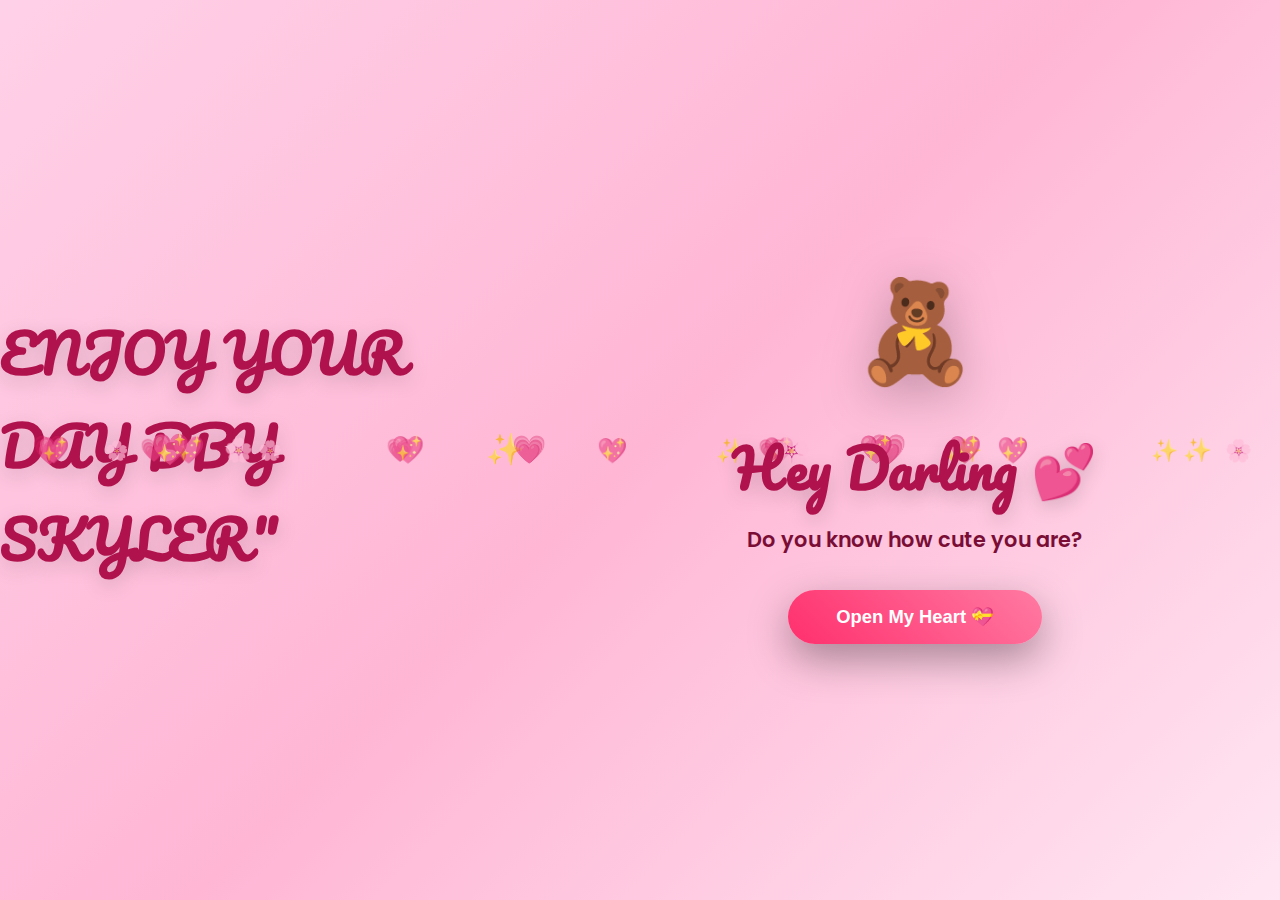
<file: index.html>
<!DOCTYPE html>
<html lang="en">

<head>
  <meta charset="UTF-8">
  <meta name="viewport" content="width=device-width, initial-scale=1.0">
  <title>Hey bby 💕</title>
  <h1>ENJOY YOUR DAY BBY SKYLER"</h1>

  <link href="https://fonts.googleapis.com/css2?family=Pacifico&family=Poppins:wght@500;600;700&display=swap"
    rel="stylesheet">


  <style>
    * {
      margin: 0;
      padding: 0;
      box-sizing: border-box
    }

    h1 {
      position: relative;
      font-family: 'Gill Sans', 'Gill Sans MT', Calibri, 'Trebuchet MS', sans-serif;

    }

    body {
      height: 100vh;
      background: linear-gradient(135deg, #ffd1e8, #ffb6d5, #ffe6f2);
      font-family: 'Poppins', sans-serif;
      display: flex;
      justify-content: center;
      align-items: center;
      overflow: hidden;
    }

    /* Floating hearts & sparkles */
    .float {
      position: absolute;
      animation: floatUp linear infinite;
      opacity: 0.7;
    }

    @keyframes floatUp {
      0% {
        bottom: -10%;
        transform: translateX(0)
      }

      100% {
        bottom: 110%;
        transform: translateX(40px)
      }
    }

    .container {
      text-align: center;
      z-index: 2;
      animation: fadeIn 1.6s ease;
      padding: 20px;
    }

    /* Dancing Teddy */
    .teddy {
      font-size: 100px;
      margin-bottom: 15px;
      animation: teddyDance 1.8s infinite ease-in-out;
      filter: drop-shadow(0 10px 25px rgba(0, 0, 0, 0.25));
    }

    @keyframes teddyDance {
      0% {
        transform: rotate(0deg) translateY(0)
      }

      20% {
        transform: rotate(6deg) translateY(-6px)
      }

      40% {
        transform: rotate(0deg) translateY(0)
      }

      60% {
        transform: rotate(-6deg) translateY(-6px)
      }

      80% {
        transform: rotate(0deg) translateY(0)
      }

      100% {
        transform: rotate(0deg) translateY(0)
      }
    }

    /* Text */
    h1 {
      font-family: 'Pacifico', cursive;
      font-size: 3.3rem;
      color: #b0124d;
      margin-bottom: 10px;
      text-shadow: 0 6px 20px rgba(0, 0, 0, 0.15);
    }

    p {
      font-size: 1.3rem;
      font-weight: 600;
      color: #7a0d35;
      margin-bottom: 35px;
    }

    /* Button */
    button {
      padding: 16px 48px;
      border: none;
      border-radius: 50px;
      background: linear-gradient(45deg, #ff2f6d, #ff7aa2);
      color: white;
      font-size: 1.15rem;
      font-weight: 600;
      cursor: pointer;
      box-shadow: 0 15px 40px rgba(0, 0, 0, 0.35);
      transition: 0.4s;
    }

    button:hover {
      transform: scale(1.12);
    }

    /* Fade */
    @keyframes fadeIn {
      from {
        opacity: 0;
        transform: translateY(30px)
      }

      to {
        opacity: 1;
        transform: translateY(0)
      }
    }
  </style>
  <link rel="stylesheet" href="responsive.css">
</head>

<body>

  <div class="container">

    <!-- Cute Dancing Teddy -->
    <div class="teddy">🧸</div>

    <h1>Hey Darling 💕</h1>
    <p>Do you know how cute you are?</p>

    <button onclick="location.href='cuteness.html'">
      Open My Heart 💝
    </button>
  </div>

  <script>
    // Floating hearts & sparkles
    const icons = ["💖", "✨", "💗", "🌸"];
    for (let i = 0; i < 26; i++) {
      let el = document.createElement("div");
      el.className = "float";
      el.innerHTML = icons[Math.floor(Math.random() * icons.length)];
      el.style.left = Math.random() * 100 + "vw";
      el.style.fontSize = (18 + Math.random() * 14) + "px";
      el.style.animationDuration = (6 + Math.random() * 5) + "s";
      document.body.appendChild(el);
    }
  </script>

</body>

</html>
</file>
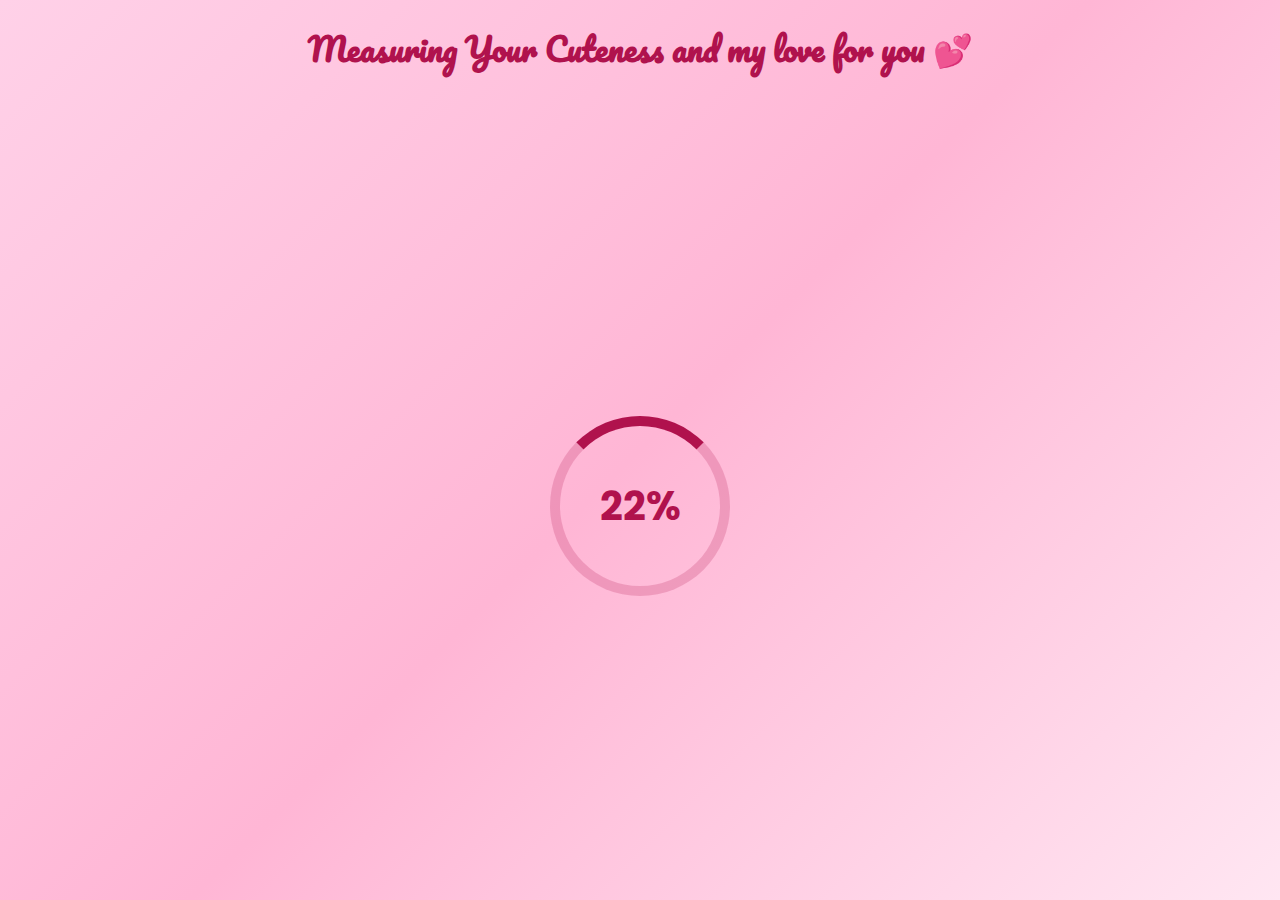
<file: cuteness.html>
<!DOCTYPE html>
<html lang="en">

<head>
  <meta charset="UTF-8">
  <meta name="viewport" content="width=device-width, initial-scale=1.0">
  <title>Measuring Your Cuteness and my love for you 💗</title>

  <link href="https://fonts.googleapis.com/css2?family=Pacifico&family=Poppins:wght@500;600;700&display=swap"
    rel="stylesheet">

  <style>
    * {
      margin: 0;
      padding: 0;
      box-sizing: border-box
    }

    body {
      height: 100vh;
      background: linear-gradient(135deg, #ffd1e8, #ffb6d5, #ffe6f2);
      display: flex;
      justify-content: center;
      align-items: center;
      font-family: 'Poppins', sans-serif;
      overflow: hidden;
    }

    .container {
      text-align: center;
      color: #b0124d;
      animation: fadeIn 1.5s ease;
    }

    /* Loader */
    .loader {
      width: 180px;
      height: 180px;
      border-radius: 50%;
      border: 10px solid rgba(176, 18, 77, 0.2);
      border-top: 10px solid #b0124d;
      display: flex;
      justify-content: center;
      align-items: center;
      margin: auto;
      animation: spin 1s linear infinite;
    }

    .percent {
      position: absolute;
      font-size: 2.5rem;
      font-weight: 700;
    }

    /* Popup */
    .popup {
      position: fixed;
      top: 50%;
      left: 50%;
      transform: translate(-50%, -50%) scale(0);
      background: #fff;
      color: #b0124d;
      padding: 30px 40px;
      border-radius: 22px;
      text-align: center;
      box-shadow: 0 20px 50px rgba(0, 0, 0, 0.3);
      transition: 0.5s;
      z-index: 10;
    }

    .popup h2 {
      font-family: 'Pacifico', cursive;
      font-size: 2rem;
      margin-bottom: 10px;
    }

    .popup.show {
      transform: translate(-50%, -50%) scale(1);
    }

    /* Animations */
    @keyframes spin {
      0% {
        transform: rotate(0deg)
      }

      100% {
        transform: rotate(360deg)
      }
    }

    @keyframes fadeIn {
      from {
        opacity: 0;
        transform: translateY(20px)
      }

      to {
        opacity: 1;
        transform: translateY(0)
      }
    }
  </style>
  <link rel="stylesheet" href="responsive.css">
</head>

<body>

  <div class="container">
    <h1 style="font-family:Pacifico; margin-bottom: 30px;">Measuring Your Cuteness and my love for you 💕</h1>
    <br>

    <div class="loader">
      <div class="percent" id="percent">0%</div>
    </div>
  </div>

  <!-- Warning Popup -->
  <div class="popup" id="popup">
    <h2>⚠ Warning!</h2>
    <p>You are too cute to measure 😍💖</p>
    <p>and my love for you can not be measured 😍💖</p>
  </div>

  <script>
    let percent = 0;
    const percentText = document.getElementById("percent");
    const popup = document.getElementById("popup");

    const interval = setInterval(() => {
      percent++;
      percentText.innerHTML = percent + "%";

      if (percent >= 100) {
        clearInterval(interval);

        // Stop loader
        document.querySelector(".loader").style.animation = "none";

        // Show popup
        setTimeout(() => {
          popup.classList.add("show");
        }, 600);

        // Auto redirect to next page
        setTimeout(() => {
          window.location.href = "options.html"; // THIRD PAGE
        }, 2600); // popup ke 2 sec baad
      }
    }, 35);
  </script>

</body>

</html>
</file>
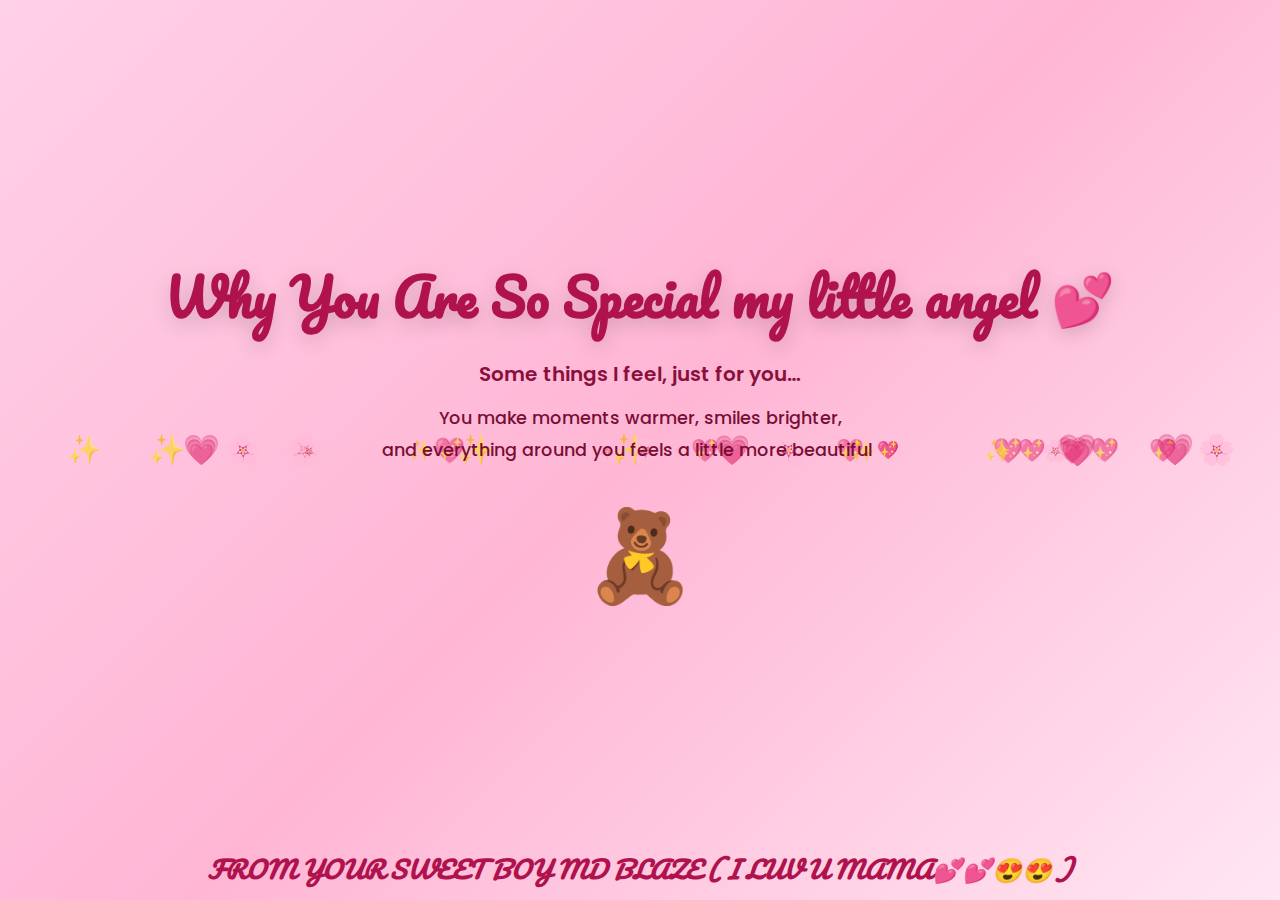
<file: final.html>
<!DOCTYPE html>
<html lang="en">

<head>
  <meta charset="UTF-8">
  <meta name="viewport" content="width=device-width, initial-scale=1.0">
  <title>Why You Are So Special my little angel💕</title>



  <link href="https://fonts.googleapis.com/css2?family=Pacifico&family=Poppins:wght@500;600;700&display=swap"
    rel="stylesheet">

  <style>
    * {
      margin: 0;
      padding: 0;
      box-sizing: border-box
    }

    footer {
      font-family: 'Pacifico', cursive;
      font-size: 1.5rem;
      /* Reduced size because 3.1rem is huge for a footer */
      color: #b0124d;
      text-align: center;
      font-style: italic;
      font-weight: bold;
      position: absolute;
      bottom: 10px;
      width: 100%;
    }

    body {
      height: 100vh;
      background: linear-gradient(135deg, #ffd1e8, #ffb6d5, #ffe6f2);
      font-family: 'Poppins', sans-serif;
      display: flex;
      justify-content: center;
      align-items: center;
      overflow: hidden;
    }

    /* Floating hearts & sparkles */
    .float {
      position: absolute;
      animation: floatUp linear infinite;
      opacity: 0.7;
    }

    @keyframes floatUp {
      0% {
        bottom: -10%;
        transform: translateX(0)
      }

      100% {
        bottom: 110%;
        transform: translateX(40px)
      }
    }

    .container {
      text-align: center;
      animation: fadeIn 1.6s ease;
      z-index: 2;
      padding: 20px;
      max-width: 600px;
    }

    /* Heading */
    h1 {
      font-family: 'Pacifico', cursive;
      font-size: 3.2rem;
      margin-bottom: 18px;
      color: #b0124d;
      text-shadow: 0 6px 20px rgba(0, 0, 0, 0.15);
    }

    /* Text lines */
    .subtitle {
      font-size: 1.25rem;
      font-weight: 600;
      color: #8a0f3c;
      margin-bottom: 10px;
    }

    .extra {
      font-size: 1.1rem;
      font-weight: 500;
      color: #7a0d35;
      margin-top: 6px;
    }

    /* Teddy */
    .teddy {
      font-size: 90px;
      margin: 25px 0;
      animation: dance 1.8s infinite ease-in-out;
    }

    @keyframes dance {
      0% {
        transform: rotate(0deg) translateY(0)
      }

      25% {
        transform: rotate(5deg) translateY(-5px)
      }

      50% {
        transform: rotate(0deg) translateY(0)
      }

      75% {
        transform: rotate(-5deg) translateY(-5px)
      }

      100% {
        transform: rotate(0deg) translateY(0)
      }
    }

    /* Fade in */
    @keyframes fadeIn {
      from {
        opacity: 0;
        transform: translateY(30px)
      }

      to {
        opacity: 1;
        transform: translateY(0)
      }
    }
  </style>
  <link rel="stylesheet" href="responsive.css">
</head>

<body>

  <div class="container">
    <h1>Why You Are So Special my little angel 💕</h1>

    <div class="subtitle">
      Some things I feel, just for you…
    </div>

    <div class="extra">
      You make moments warmer, smiles brighter,
    </div>
    <div class="extra">
      and everything around you feels a little more beautiful 💖
    </div>

    <!-- Dancing Teddy -->
    <div class="teddy">🧸</div>
  </div>


  <footer>FROM YOUR SWEET BOY MD BLAZE ( I LUV U MAMA💕💕😍😍 )</footer>
  <script>
    // Floating hearts & sparkles
    const icons = ["💖", "✨", "💗", "🌸"];
    for (let i = 0; i < 28; i++) {
      let el = document.createElement("div");
      el.className = "float";
      el.innerHTML = icons[Math.floor(Math.random() * icons.length)];
      el.style.left = Math.random() * 100 + "vw";
      el.style.fontSize = (18 + Math.random() * 14) + "px";
      el.style.animationDuration = (6 + Math.random() * 5) + "s";
      document.body.appendChild(el);
    }
  </script>

</body>

</html>
</file>
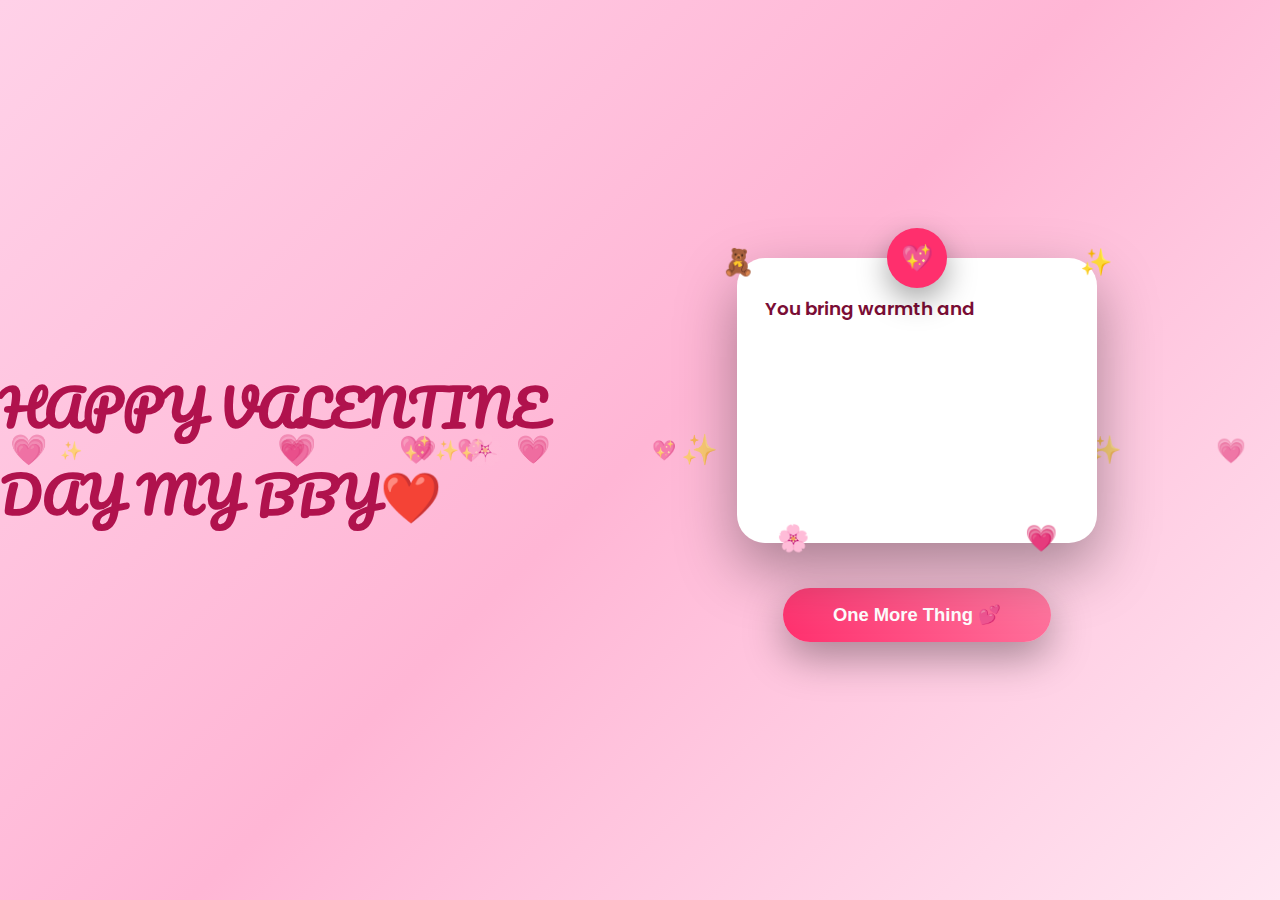
<file: note.html>
<!DOCTYPE html>
<html lang="en">

<head>
  <meta charset="UTF-8">
  <meta name="viewport" content="width=device-width, initial-scale=1.0">
  <title>A Little Note to my bby, ny angry bird 💌</title>
  <h1>
    HAPPY VALENTINE DAY MY BBY❤️
  </h1>




  <link href="https://fonts.googleapis.com/css2?family=Pacifico&family=Poppins:wght@500;600;700&display=swap"
    rel="stylesheet">

  <style>
    * {
      margin: 0;
      padding: 0;
      box-sizing: border-box
    }

    h1 {
      font-family: 'Pacifico', cursive;
      font-size: 3.1rem;
      color: #b0124d;

    }

    body {
      height: 100vh;
      background: linear-gradient(135deg, #ffd1e8, #ffb6d5, #ffe6f2);
      font-family: 'Poppins', sans-serif;
      display: flex;
      justify-content: center;
      align-items: center;
      overflow: hidden;
    }

    /* floating hearts */
    .float {
      position: absolute;
      animation: floatUp linear infinite;
      opacity: 0.6;
    }

    @keyframes floatUp {
      0% {
        bottom: -10%;
        transform: translateX(0)
      }

      100% {
        bottom: 110%;
        transform: translateX(40px)
      }
    }

    .container {
      z-index: 2;
      animation: fadeIn 1.6s ease;
      text-align: center;
    }

    /* Envelope card */
    .envelope {
      width: 360px;
      background: #fff;
      border-radius: 28px;
      padding: 35px 28px 40px;
      box-shadow: 0 25px 60px rgba(0, 0, 0, 0.35);
      position: relative;
    }

    /* heart seal */
    .seal {
      width: 60px;
      height: 60px;
      background: #ff2f6d;
      border-radius: 50%;
      display: flex;
      align-items: center;
      justify-content: center;
      color: #fff;
      font-size: 26px;
      position: absolute;
      top: -30px;
      left: 50%;
      transform: translateX(-50%);
      box-shadow: 0 12px 30px rgba(0, 0, 0, 0.35);
    }

    /* note text */
    .letter {
      font-size: 1.15rem;
      font-weight: 600;
      color: #7a0d35;
      line-height: 1.75;
      min-height: 210px;
      text-align: left;
    }

    /* stickers */
    .sticker {
      position: absolute;
      font-size: 26px;
      animation: stickerFloat 4s infinite ease-in-out;
    }

    .s1 {
      top: -15px;
      left: -15px
    }

    .s2 {
      top: -15px;
      right: -15px
    }

    .s3 {
      bottom: -15px;
      left: 40px
    }

    .s4 {
      bottom: -15px;
      right: 40px
    }

    @keyframes stickerFloat {

      0%,
      100% {
        transform: translateY(0)
      }

      50% {
        transform: translateY(-10px)
      }
    }

    /* button */
    button {
      margin-top: 45px;
      padding: 16px 50px;
      border: none;
      border-radius: 50px;
      background: linear-gradient(45deg, #ff2f6d, #ff7aa2);
      color: #fff;
      font-size: 1.15rem;
      font-weight: 600;
      cursor: pointer;
      box-shadow: 0 15px 40px rgba(0, 0, 0, 0.35);
      transition: 0.4s;
    }

    button:hover {
      transform: scale(1.12)
    }

    @keyframes fadeIn {
      from {
        opacity: 0;
        transform: translateY(30px)
      }

      to {
        opacity: 1;
        transform: translateY(0)
      }
    }
  </style>
  <link rel="stylesheet" href="responsive.css">
</head>

<body>

  <div class="container">

    <div class="envelope">
      <div class="seal">💖</div>

      <div class="letter" id="text"></div>

      <div class="sticker s1">🧸</div>
      <div class="sticker s2">✨</div>
      <div class="sticker s3">🌸</div>
      <div class="sticker s4">💗</div>
    </div>

    <!-- FINAL PAGE LINK -->
    <button onclick="location.href='final.html'">
      One More Thing 💕
    </button>

  </div>

  <script>
    // floating hearts
    const icons = ["💖", "✨", "💗", "🌸"];
    for (let i = 0; i < 24; i++) {
      let el = document.createElement("div");
      el.className = "float";
      el.innerHTML = icons[Math.floor(Math.random() * icons.length)];
      el.style.left = Math.random() * 100 + "vw";
      el.style.fontSize = (18 + Math.random() * 14) + "px";
      el.style.animationDuration = (6 + Math.random() * 5) + "s";
      document.body.appendChild(el);
    }

    // typewriter note (≈45 words)
    const note = `You bring warmth and peace into my life, and your kindness makes every moment special. This comes straight from my heart. 💕`;

    let i = 0;
    const speed = 35;
    const textDiv = document.getElementById("text");

    function typeNote() {
      if (i < note.length) {
        textDiv.innerHTML += note.charAt(i);
        i++;
        setTimeout(typeNote, speed);
      }
    }
    typeNote();
  </script>

</body>

</html>
</file>
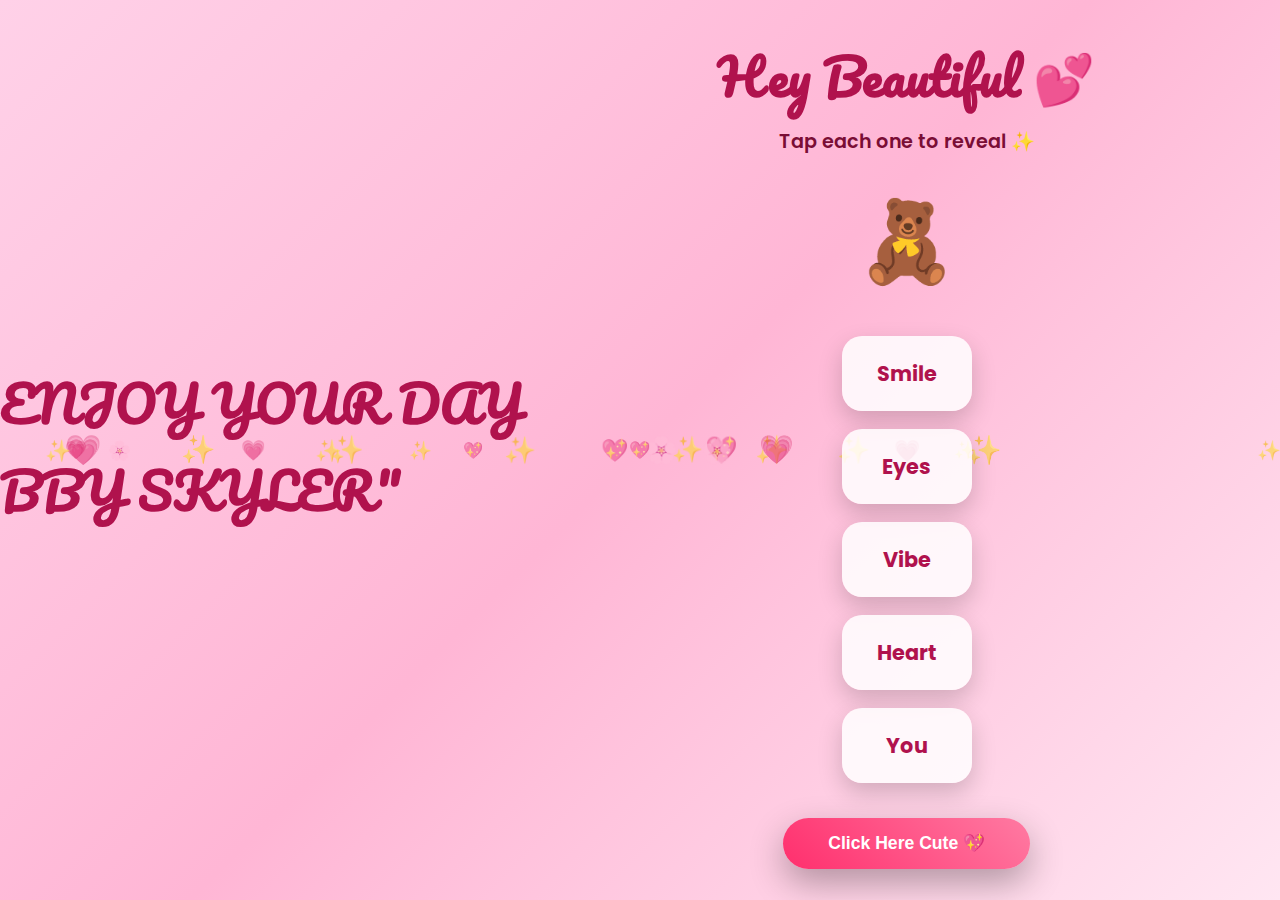
<file: options.html>
<!DOCTYPE html>
<html lang="en">

<head>
  <meta charset="UTF-8">
  <meta name="viewport" content="width=device-width, initial-scale=1.0">
  <title>Hey Beautiful 💕</title>
  <h1> ENJOY YOUR DAY BBY SKYLER"</h1>

  <link href="https://fonts.googleapis.com/css2?family=Pacifico&family=Poppins:wght@500;600;700&display=swap"
    rel="stylesheet">

  <style>
    * {
      margin: 0;
      padding: 0;
      box-sizing: border-box
    }

    h1 {
      color: #b0124d;
    }

    body {
      height: 100vh;
      background: linear-gradient(135deg, #ffd1e8, #ffb6d5, #ffe6f2);
      font-family: 'Poppins', sans-serif;
      display: flex;
      justify-content: center;
      align-items: center;
      overflow: hidden;
    }

    /* Floating hearts */
    .float {
      position: absolute;
      animation: floatUp linear infinite;
      opacity: 0.6;
    }

    @keyframes floatUp {
      0% {
        bottom: -10%;
        transform: translateX(0)
      }

      100% {
        bottom: 110%;
        transform: translateX(35px)
      }
    }

    .container {
      text-align: center;
      z-index: 2;
      animation: fadeIn 1.5s ease;
      padding: 20px;
      max-width: 650px;
      width: 100%;
    }

    /* Heading */
    h1 {
      font-family: 'Pacifico', cursive;
      font-size: 3.1rem;
      color: #b0124d;
      margin-bottom: 8px;
    }

    .subtitle {
      font-size: 1.2rem;
      color: #7a0d35;
      margin-bottom: 15px;
      font-weight: 600;
    }

    /* Teddy */
    .teddy {
      font-size: 80px;
      margin: 10px 0 25px;
      animation: teddyDance 1.8s infinite ease-in-out;
    }

    @keyframes teddyDance {
      0% {
        transform: rotate(0deg)
      }

      25% {
        transform: rotate(5deg) translateY(-5px)
      }

      50% {
        transform: rotate(0deg)
      }

      75% {
        transform: rotate(-5deg) translateY(-5px)
      }

      100% {
        transform: rotate(0deg)
      }
    }

    /* Cards */
    .cards {
      display: grid;
      grid-template-columns: repeat(auto-fit, minmax(130px, 1fr));
      gap: 18px;
      margin-top: 10px;
    }

    .card {
      background: rgba(255, 255, 255, 0.85);
      border-radius: 20px;
      padding: 22px 12px;
      cursor: pointer;
      position: relative;
      overflow: hidden;
      box-shadow: 0 10px 25px rgba(0, 0, 0, 0.18);
      transition: 0.35s;
    }

    .card:hover {
      transform: translateY(-6px) scale(1.05);
    }

    .word {
      font-size: 1.3rem;
      font-weight: 700;
      color: #b0124d;
    }

    .reveal {
      position: absolute;
      inset: 0;
      background: linear-gradient(135deg, #ffb6d5, #ffd1e8);
      color: #7a0d35;
      display: flex;
      align-items: center;
      justify-content: center;
      text-align: center;
      font-size: 1.05rem;
      font-weight: 600;
      padding: 15px;
      border-radius: 20px;
      transform: scale(0);
      transition: 0.35s;
    }

    .card.active .reveal {
      transform: scale(1);
    }

    /* Next Button */
    .next-btn {
      margin-top: 35px;
      padding: 15px 45px;
      border: none;
      border-radius: 50px;
      background: linear-gradient(45deg, #ff2f6d, #ff7aa2);
      color: white;
      font-size: 1.1rem;
      font-weight: 600;
      cursor: pointer;
      box-shadow: 0 14px 35px rgba(0, 0, 0, 0.3);
      transition: 0.4s;
    }

    .next-btn:hover {
      transform: scale(1.12);
    }

    /* Fade */
    @keyframes fadeIn {
      from {
        opacity: 0;
        transform: translateY(25px)
      }

      to {
        opacity: 1;
        transform: translateY(0)
      }
    }
  </style>
  <link rel="stylesheet" href="responsive.css">
</head>

<body>

  <div class="container">

    <h1>Hey Beautiful 💕</h1>
    <div class="subtitle">Tap each one to reveal ✨</div>

    <div class="teddy">🧸</div>

    <div class="cards">

      <div class="card" onclick="toggle(this)">
        <div class="word">Smile</div>
        <div class="reveal">Your smile makes everything feel brighter 💖</div>
      </div>

      <div class="card" onclick="toggle(this)">
        <div class="word">Eyes</div>
        <div class="reveal">Your eyes are softly magical ✨</div>
      </div>

      <div class="card" onclick="toggle(this)">
        <div class="word">Vibe</div>
        <div class="reveal">Your vibe feels calm and comforting 🫶</div>
      </div>

      <div class="card" onclick="toggle(this)">
        <div class="word">Heart</div>
        <div class="reveal">Your heart is genuinely beautiful 💗</div>
      </div>

      <div class="card" onclick="toggle(this)">
        <div class="word">You</div>
        <div class="reveal">You are special, just the way you are 💕</div>
      </div>

    </div>

    <button class="next-btn" onclick="location.href='note.html'">
      Click Here Cute 💖
    </button>

  </div>

  <script>
    // floating hearts
    const icons = ["💖", "✨", "💗", "🌸"];
    for (let i = 0; i < 24; i++) {
      let el = document.createElement("div");
      el.className = "float";
      el.innerHTML = icons[Math.floor(Math.random() * icons.length)];
      el.style.left = Math.random() * 100 + "vw";
      el.style.fontSize = (16 + Math.random() * 14) + "px";
      el.style.animationDuration = (6 + Math.random() * 5) + "s";
      document.body.appendChild(el);
    }

    function toggle(card) {
      card.classList.toggle("active");
    }
  </script>

</body>

</html>
</file>
<file: responsive.css>
/* Global Styles */
* {
  box-sizing: border-box;
  margin: 0;
  padding: 0;
}

html,
body {
  width: 100%;
  height: 100%;
  overflow: hidden;
  /* Prevent scrolling globally as requested */
  position: fixed;
  /* Lock value for mobile */
  overscroll-behavior: none;
  /* Prevent bounce effects */
}

/* Base Responsive Container */
.container {
  max-width: 1200px;
  margin: 0 auto;
  padding: 20px;
  width: 100%;
  height: 100%;
  /* Ensure container takes full height */
  display: flex;
  flex-direction: column;
  justify-content: center;
  align-items: center;
}

/* Mobile Responsiveness (Max Width: 768px) */
@media only screen and (max-width: 768px) {

  /* General Layout */
  .container {
    padding: 10px;
    width: 100%;
    justify-content: center;
    /* Ensure vertical centering */
  }

  /* Typography Scaling - aggressively compact */
  h1 {
    font-size: 1.5rem !important;
    line-height: 1.2;
    margin-bottom: 10px !important;
  }

  p,
  .subtitle,
  .extra,
  .letter {
    font-size: 0.9rem !important;
    margin-bottom: 5px !important;
  }

  /* Specific Elements */
  .teddy {
    font-size: 50px !important;
    margin: 5px 0 15px !important;
  }

  /* Note Page Envelope */
  .envelope {
    width: 90% !important;
    max-width: 320px;
    padding: 20px 15px !important;
    transform: scale(0.9);
    /* Scale down slightly to ensure fit */
  }

  .letter {
    min-height: 150px !important;
    /* Reduce min-height */
    font-size: 0.95rem !important;
  }

  /* Cuteness Page Loader */
  .loader {
    width: 120px !important;
    height: 120px !important;
    border-width: 6px !important;
  }

  .percent {
    font-size: 1.8rem !important;
  }

  /* Options Page Cards */
  .cards {
    grid-template-columns: repeat(2, 1fr) !important;
    gap: 8px !important;
    width: 100%;
    max-width: 350px;
  }

  .card {
    padding: 15px 8px !important;
  }

  .word {
    font-size: 1.1rem !important;
  }

  /* Buttons */
  button,
  .next-btn {
    padding: 10px 25px !important;
    font-size: 0.95rem !important;
    margin-top: 15px !important;
    width: auto !important;
    min-width: 150px;
  }

  /* Footer in Final Page */
  footer {
    font-size: 0.8rem !important;
    position: absolute !important;
    bottom: 15px;
    width: 100%;
    padding: 0 10px;
  }
}

/* Small Mobile Devices (Max Width: 480px) */
@media only screen and (max-width: 480px) {
  h1 {
    font-size: 1.4rem !important;
  }

  .teddy {
    font-size: 45px !important;
    margin: 5px 0 10px !important;
  }

  /* Compact cards even more */
  .cards {
    gap: 6px !important;
  }
}

/* Very Small Screens (iPhone SE etc) */
@media only screen and (max-width: 320px) {
  h1 {
    font-size: 1.2rem !important;
  }

  .teddy {
    font-size: 40px !important;
  }

  .cards {
    grid-template-columns: 1fr 1fr !important;
  }

  /* Keep 2 cols but might be tight */
  .envelope {
    transform: scale(0.85);
  }
}
</file>
